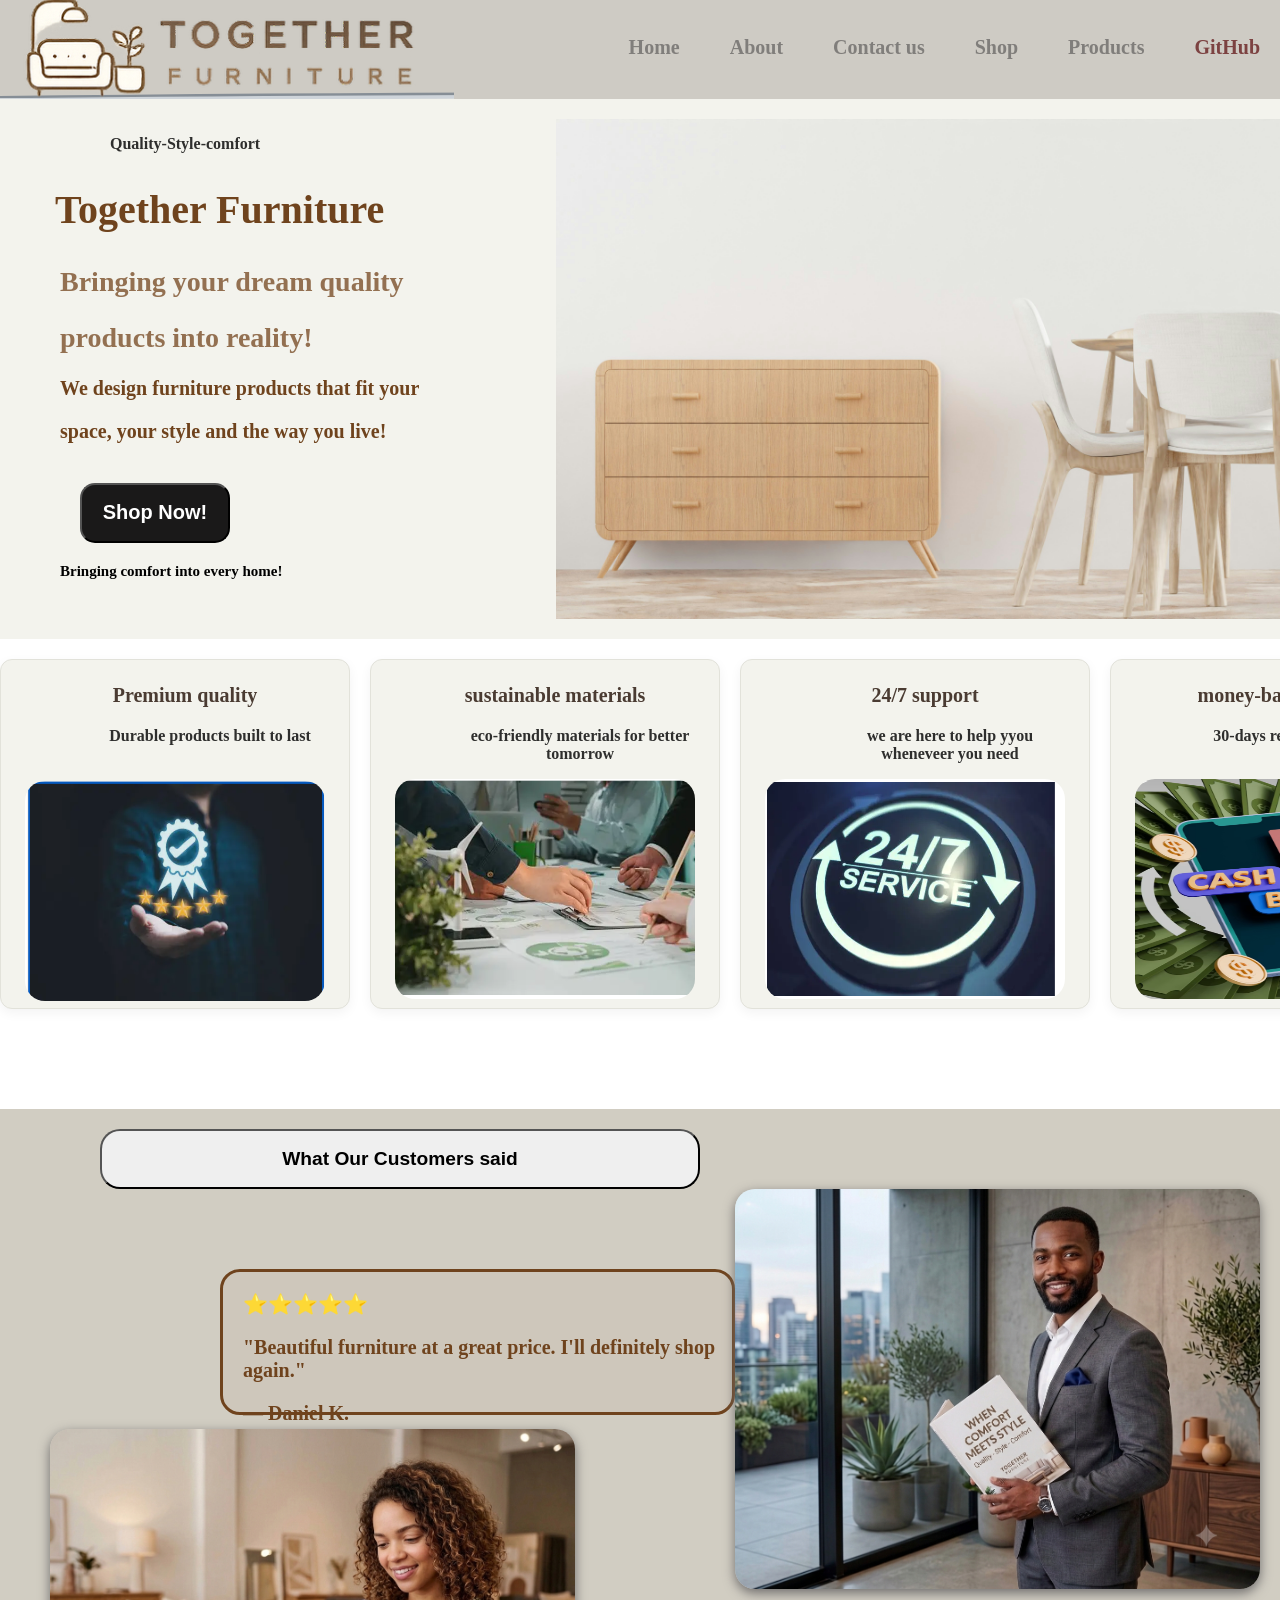
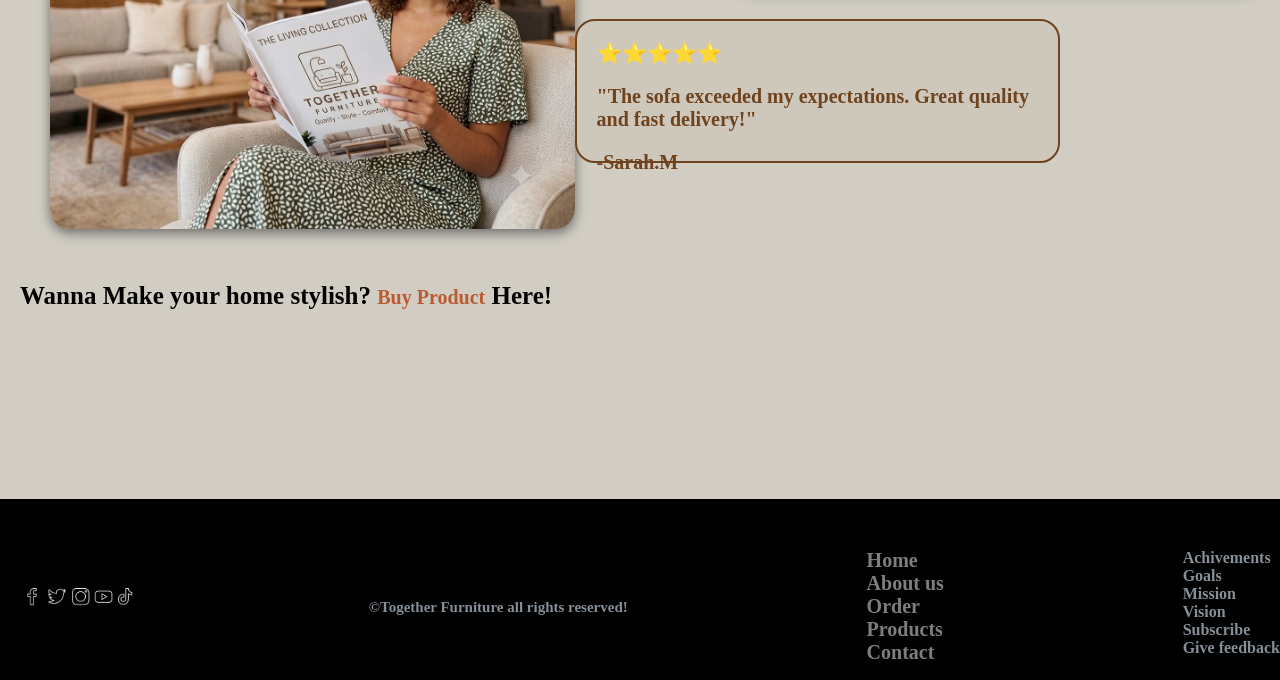
<file: index.html>
<!DOCTYPE html>
<html lang="en">
<head>
    <meta charset="UTF-8">
    <meta name="viewport" content="width=device-width, initial-scale=1.0">
    <title>🤝Together Furniture</title>
    <link rel="stylesheet" href="index.css">
</head>
<body>
    <header>
        <nav>
            <img src="images/ whitelogo.png" alt="logo of together furniture">
            <ul class="nav-ul">
                <li><a href="index.html">Home</a></li>
                <li><a href="about.html">About</a></li>
                <li><a href="contactus.html">Contact us</a></li>
                <li><a href="order.html">Shop</a></li>
                <li><a href="product.html">Products</a></li>
                <li><a class="git-link" href="https://github.com/mayaabyu/furniture.git">GitHub</a></li>
           
            </ul>
        </nav>
    </header>
  <main>
    <section class="hero-section">
  <div class="hero-text"> 
       <p>Quality-Style-comfort</p>
       <h1>Together Furniture</h1> 
       <h2>Bringing your dream quality </h2>
       <h2>products into reality!</h2>
       <h3>We design furniture products that fit your</h3>
        <h3>  space, your style and the way you live!</h3>
       <button id="shop-btn"> <a class="shop" href="order.html">Shop Now!</a></button> 
         <h4>Bringing comfort into every home!</h4>

  </div>
  <div class="hero-image">
    <img src="images/dada_design-76g-UdCbEVU-unsplash.jpg" alt="an iimage of furniture product" class="hero-img">
  </div>
    </section>
     
<section class="cards-section">
  <div class="card">
    <h3>Premium quality</h3>
    <p>Durable products built to last</p>
    <img src="images/ quality.png" alt="quality products " id="quality-img">
  </div>
  <div class="card">
    <h3>sustainable materials</h3>
    <p>eco-friendly materials for better tomorrow</p>
    <img src="images/ eco-friendly.png" alt="eco-friendly" class="function-img">
  </div>
  <div class="card">
    <h3>24/7 support</h3>
    <p>we are here to help yyou wheneveer you need</p>
    <img src="images/ services.png" alt="24/7 services" class="function-img">
  </div>
  <div class="card">
    <h3>money-back guarantee</h3>
    <p>30-days returns for your choice of style</p>
    <img src="images/ cashback.png" alt="money-back guarantee" class="function-img">
  </div>
  
</section>

      <section class="split-section">
         <button id="commenter">What Our Customers said</button>
          <div class="customer-section">
            <div class="comment-1"> 
            <h3>⭐⭐⭐⭐⭐</h3>
        <h3>"Beautiful furniture at a great price. I'll definitely shop again."</h3>
        <h3>— Daniel K.</h3>`
        </div>
         <img id="daniel" src="images/ daniel.png" alt="customer">
          </div>     
          <div class="customer-section">
         <img id="sarah" src="images/watermarked_img_9652400933729435178.png" alt="Customer">
        <div class="comment-2">
            <h3>⭐⭐⭐⭐⭐</h3>
        <h3>"The sofa exceeded my expectations. Great quality and fast delivery!"</h3>
        <h3>-Sarah.M</h3>
        </div>
           </div>
      </section>
     <section class="links-section">
        <div class="callout">
            <h4 class="callout-text">Wanna Make your home stylish? <a id="order" href="product.html">Buy Product</a> Here!</h4>
            </div>

     </section> 
  </main>  

   <footer>
    <img class="socials-img" src="images/ socials.png" alt="our sociials">
    <div class="adress">
        <h4>©Together Furniture all rights reserved!</h4>
    
     
    </div>
     
    <ul class="footer-ul">
               <li><a href="index.html">Home</a></li>
            <li><a href="about.html">About us</a></li>
            <li><a href="order.html">Order</a></li>
            <li><a href="product.html">Products</a></li>
            <li><a href="contactus.html">Contact</a></li>
            </ul>
            <ul class="lists">
                <li>Achivements</li>
                <li>Goals</li>
                <li>Mission</li>
                <li>Vision</li>
                <li>Subscribe</li>
                <li>Give feedback</li>
            </ul>
  </footer> 
</body>
</html>
</file>
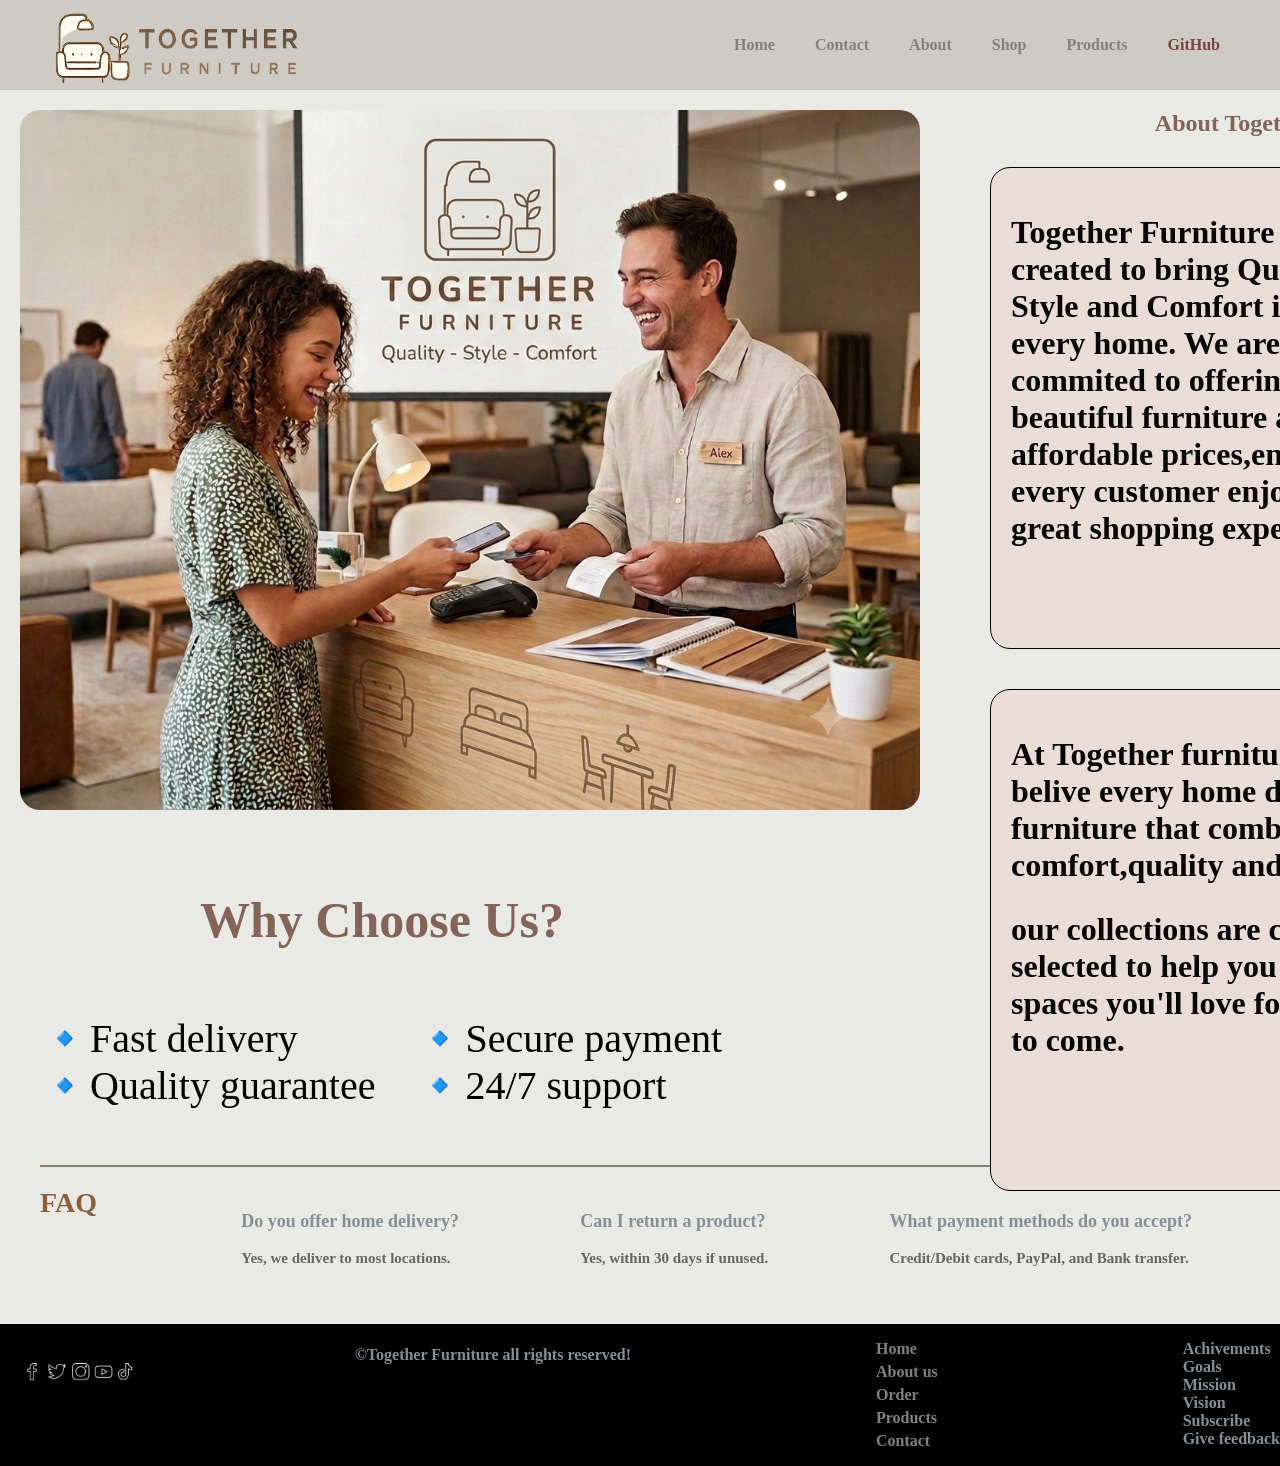
<file: about.html>
<!DOCTYPE html>
<html lang="en">
<head>
    <meta charset="UTF-8">
    <meta name="viewport" content="width=device-width, initial-scale=1.0">
    <title>About us</title>
    <link rel="stylesheet" href="about.css">
</head>
<body>
    <header>
        <nav>
            <img class="logo" src="images/ reallogo.png" alt="logo of together furniture">
            <ul class="nav-ul">
                <li><a class="home" href="index.html">Home</a></li>
                    <li><a class="contact" href="contactus.html">Contact</a></li>
                    <li><a class="about" href="about.html">About</a></li>
                    <li><a class="order" href="order.html">Shop</a></li>
                    <li><a class="product" href="product.html">Products</a></li>
                    <li><a class="git-link" href="https://github.com/mayaabyu/furniture.gi">GitHub</a></li>
                    
            </ul>
        </nav>
    </header>
    <main>
        
        <section class="about-section">
            <div class="top-split">
            <img class="customer" src="images/ customer.png" alt=""customer oftogether furniture>

            
            <div class="right-split">
                <h1>About Together Furniture</h1>
            <div class="box-1">
                <h2>Together Furniture was created to bring Quality,
                    Style and Comfort into every home. We are 
                    commited to offering beautiful furniture at affordable 
                    prices,ensuring every customer enjoys a great 
                    shopping experience.</h2>
            </div>
            <div class="box-2">
                <h2>At Together furniture,
                    we belive every home 
                    deserves furniture that 
                    combines 
                    comfort,quality and style.
                </h2>
               <h2>our collections 
                are carefully selected to help
                you create spaces you'll love
                 for years to come.
                </h2>
            </div>
             
     </div>
            </div>
 
        </section>
        <h3 class="why">Why Choose Us?</h3>        
     <div class="list">
         
        <ul class="why-choosee-us">
            <li>🔹Fast delivery</li>
            <li>🔹Quality guarantee</li>
             
        </ul> 
        <ul>
            <li>🔹Secure payment</li>
            <li>🔹24/7 support</li>
        </ul>
     </div>
  <div class="faq-section">
  <div class="faq-title">FAQ</div>

  <div class="faq-item">
    <h4>Do you offer home delivery?</h4>
    <p>Yes, we deliver to most locations.</p>
  </div>

  <div class="faq-item">
    <h4>Can I return a product?</h4>
    <p>Yes, within 30 days if unused.</p>
  </div>

  <div class="faq-item">
    <h4>What payment methods do you accept?</h4>
    <p>Credit/Debit cards, PayPal, and Bank transfer.</p>
  </div>
</div>
    </main>
     <footer>
    <img class="socials-img" src="images/ socials.png" alt="our sociials">
    <div class="adress">
        <h4>©Together Furniture all rights reserved!</h4>
    </div>
     
    <ul class="footer-ul">
               <li><a href="index.html">Home</a></li>
            <li><a href="about.html">About us</a></li>
            <li><a href="order.html">Order</a></li>
            <li><a href="product.html">Products</a></li>
            <li><a href="contactus.html">Contact</a></li>
            </ul>
            <ul class="lists">
                <li>Achivements</li>
                <li>Goals</li>
                <li>Mission</li>
                <li>Vision</li>
                <li>Subscribe</li>
                <li>Give feedback</li>
            </ul>
  </footer> 
    
</body>
</html>
</file>
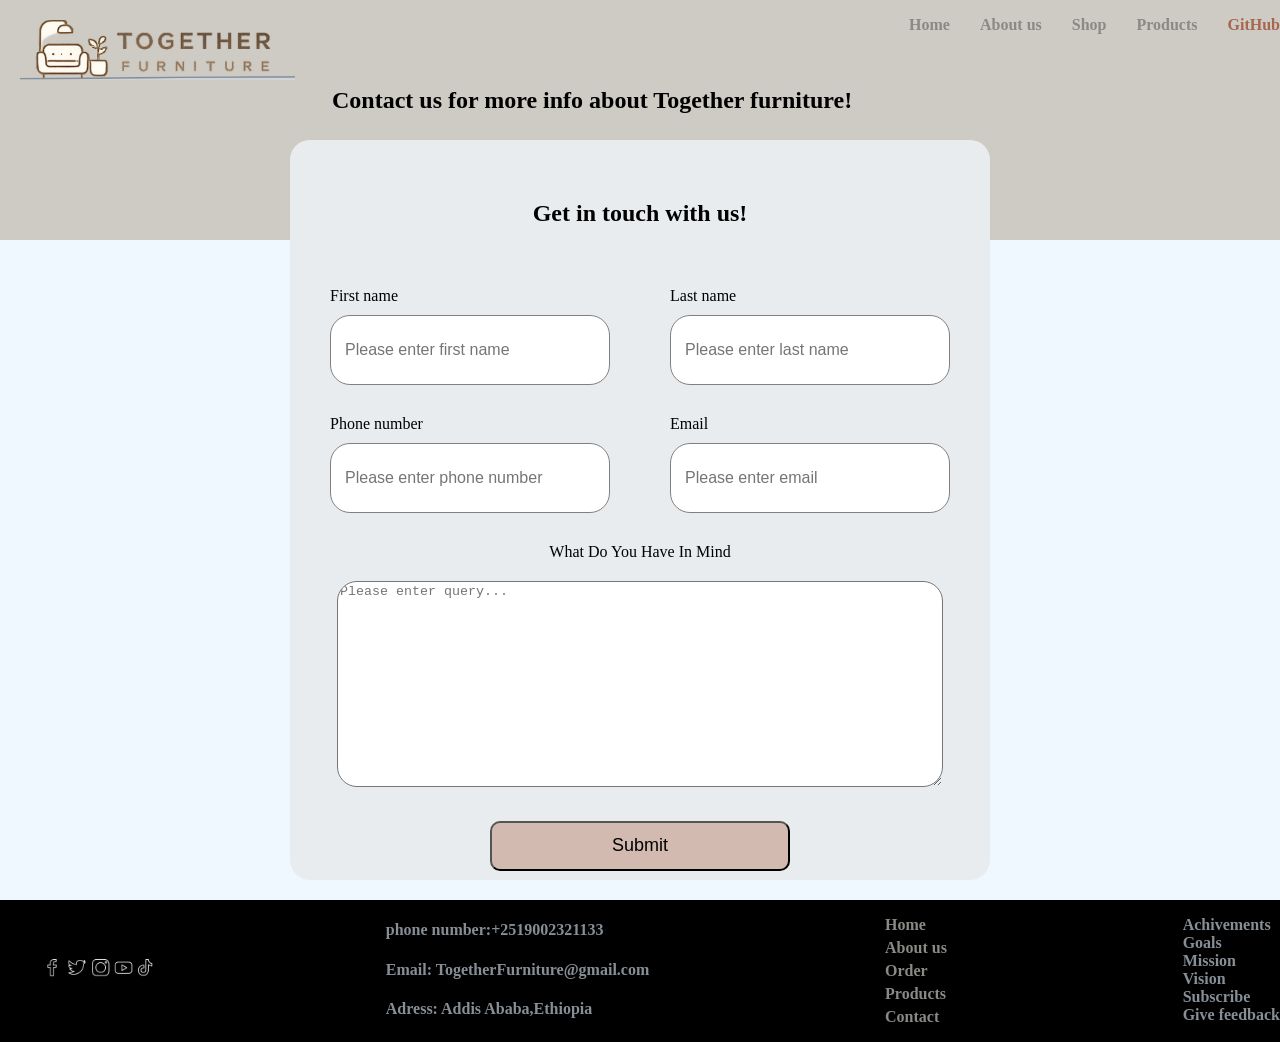
<file: contactus.html>
<!DOCTYPE html>
<html lang="en">
<head>
    <meta charset="UTF-8">
    <meta name="viewport" content="width=device-width, initial-scale=1.0">
    <title>contact us📞</title>
    <link rel="stylesheet" href="contactus.css">
</head>
<body>
    <header>
        <nav>
            <img src="images/ whitelogo.png" alt="logo of our furniture">
            <h1>Contact us for more info about Together furniture!</h1>
            <ul class="nav-ul">
               <li><a href="index.html">Home</a></li>
            <li><a href="about.html">About us</a></li>
            <li><a href="order.html">Shop</a></li>
            <li><a href="product.html">Products</a></li>
            <li><a class="git-link" href="https://github.com/mayaabyu/furniture.git">GitHub</a></li>
            </ul>
            
        </nav>
    </header>
    <main>
    <section class="contact-section">
        <div class="contact-card">
            <h2>Get in touch with us!</h2>
<form>
    <div class="form-row">
        <div class="form-group">
        <label for="name">First name</label> 
        <input type="text" id="info-input" placeholder="Please enter first name" required>
        </div>
        <div class="form-group">
            <label for="name">Last name</label>
            <input type="text" id="info-input" placeholder="Please enter last name" required>
        </div>
        <div class="form-group">
            <label for="Phone number">Phone number</label>
            <input type="text" id="info-input" placeholder="Please enter phone number" required>
        </div>
        <div class="form-group">
            <label for="email">Email</label>
            <input type="text" id="info-input" placeholder="Please enter email" requiired>
        </div>
         
          <div class="textarea-group">
            <label for="query" class="textarea-label">What Do You Have In Mind</label>
            <textarea id="query" name="query" placeholder="Please enter query..."></textarea>
           </div>
        <button class="submit-btn">Submit</button>
    </div>
</form>
        </div>
    </section>
    </main>
    <main style="flex:1">
  <footer>
    <img class="socials-img" src="images/ socials.png" alt="our sociials">
    <div class="adress">
        <h4>phone number:+2519002321133</h4>
    <h4>Email: TogetherFurniture@gmail.com</h4>
    <h4>Adress: Addis Ababa,Ethiopia</h4>
    </div>
     
    <ul class="footer-ul">
               <li><a href="index.html">Home</a></li>
            <li><a href="about.html">About us</a></li>
            <li><a href="order.html">Order</a></li>
            <li><a href="product.html">Products</a></li>
            <li><a href="contactus.html">Contact</a></li>
            </ul>
            <ul class="lists">
                <li>Achivements</li>
                <li>Goals</li>
                <li>Mission</li>
                <li>Vision</li>
                <li>Subscribe</li>
                <li>Give feedback</li>
            </ul>
  </footer> 
  </main> 
</body>
</html>
</file>
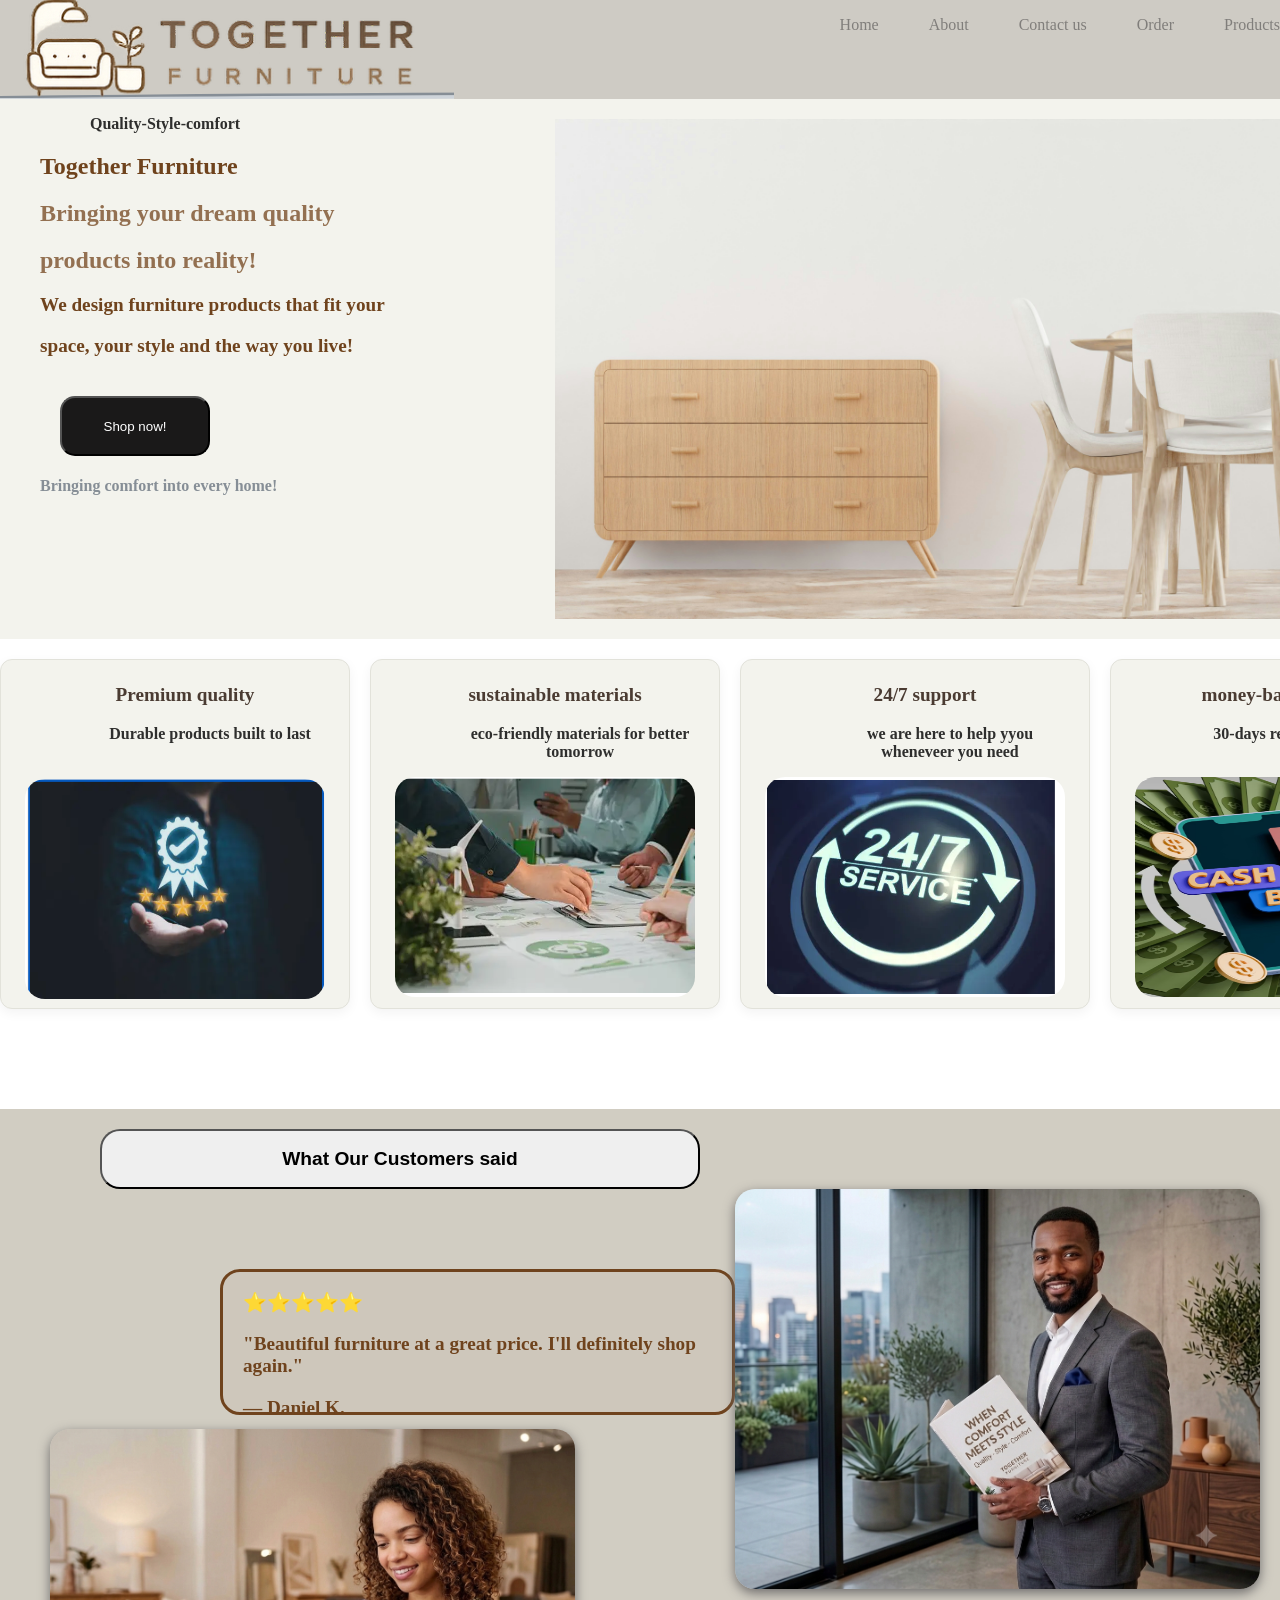
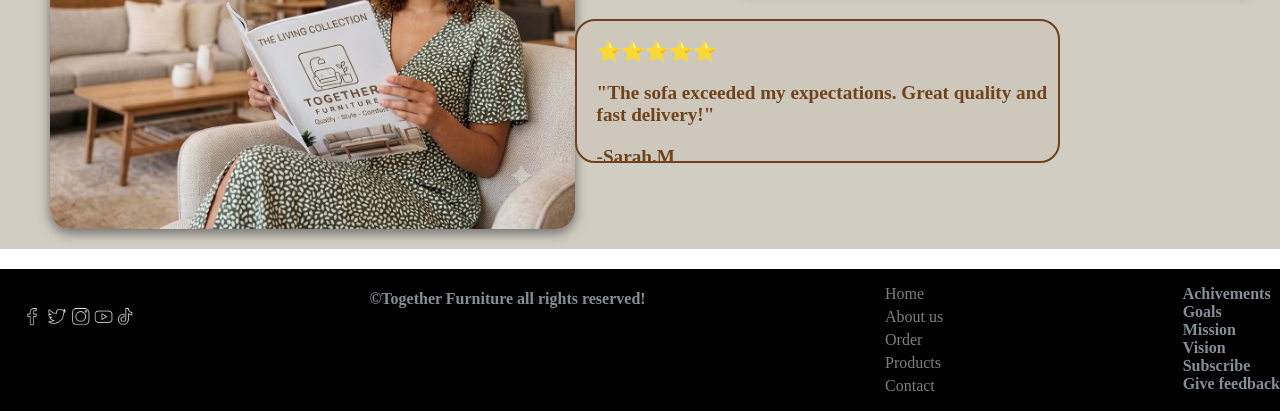
<file: homepage.html>
<!DOCTYPE html>
<html lang="en">
<head>
    <meta charset="UTF-8">
    <meta name="viewport" content="width=device-width, initial-scale=1.0">
    <title>🤝Together Furniture</title>
    <link rel="stylesheet" href="homepage.css">
</head>
<body>
    <header>
        <nav>
            <img src="images/ whitelogo.png" alt="logo of together furniture">
            <ul class="nav-ul">
                <li><a href="homepage.html">Home</a></li>
                <li><a href="about.html">About</a></li>
                <li><a href="contactus.html">Contact us</a></li>
                <li><a href="order.html">Order</a></li>
                <li><a href="product.html">Products</a></li>
            </ul>
        </nav>
    </header>
  <main>
    <section class="hero-section">
  <div class="hero-text"> 
       <p>Quality-Style-comfort</p>
       <h1>Together Furniture</h1> 
       <h2>Bringing your dream quality </h2>
       <h2>products into reality!</h2>
       <h3>We design furniture products that fit your</h3>
        <h3>  space, your style and the way you live!</h3>
       <button id="shop-btn">Shop now!</button>
          
         <h4>Bringing comfort into every home!</h4>

  </div>
  <div class="hero-image">
    <img src="images/dada_design-76g-UdCbEVU-unsplash.jpg" alt="an iimage of furniture product" class="hero-img">
  </div>
    </section>
     
<section class="cards-section">
  <div class="card">
    <h3>Premium quality</h3>
    <p>Durable products built to last</p>
    <img src="images/ quality.png" alt="quality products " id="quality-img">
  </div>
  <div class="card">
    <h3>sustainable materials</h3>
    <p>eco-friendly materials for better tomorrow</p>
    <img src="images/ eco-friendly.png" alt="eco-friendly" class="function-img">
  </div>
  <div class="card">
    <h3>24/7 support</h3>
    <p>we are here to help yyou wheneveer you need</p>
    <img src="images/ services.png" alt="24/7 services" class="function-img">
  </div>
  <div class="card">
    <h3>money-back guarantee</h3>
    <p>30-days returns for your choice of style</p>
    <img src="images/ cashback.png" alt="money-back guarantee" class="function-img">
  </div>
  
</section>

      <section class="split-section">
         <button id="commenter">What Our Customers said</button>
          <div class="customer-section">
            <div class="comment-1"> 
            <h3>⭐⭐⭐⭐⭐</h3>
        <h3>"Beautiful furniture at a great price. I'll definitely shop again."</h3>
        <h3>— Daniel K.</h3>
        </div>
         <img id="daniel" src="images/ daniel.png" alt="customer">
          </div>     
          <div class="customer-section">
         <img id="sarah" src="images/watermarked_img_9652400933729435178.png" alt="Customer">
        <div class="comment-2">
            <h3>⭐⭐⭐⭐⭐</h3>
        <h3>"The sofa exceeded my expectations. Great quality and fast delivery!"</h3>
        <h3>-Sarah.M</h3>
        </div>
           </div>
      </section>
     <section class="links-section">

     </section> 
  </main>  

   <footer>
    <img class="socials-img" src="images/ socials.png" alt="our sociials">
    <div class="adress">
        <h4>©Together Furniture all rights reserved!</h4>
    
     
    </div>
     
    <ul class="footer-ul">
               <li><a href="homepage.html">Home</a></li>
            <li><a href="about.html">About us</a></li>
            <li><a href="order.html">Order</a></li>
            <li><a href="product.html">Products</a></li>
            <li><a href="contactus.html">Contact</a></li>
            </ul>
            <ul class="lists">
                <li>Achivements</li>
                <li>Goals</li>
                <li>Mission</li>
                <li>Vision</li>
                <li>Subscribe</li>
                <li>Give feedback</li>
            </ul>
  </footer> 
</body>
</html>
</file>
<file: index.css>
body{
    margin: 0;
    padding: 0;
    
    
}

nav{
    display: flex;
    flex-direction: row;
    justify-content: space-between;
    background-color: #cecbc4;
    gap: 30px;
}

.nav-ul{
    list-style: none;
    display: flex;
    flex-direction: row;
    gap: 50px;
    text-decoration: none;
    padding: 20px;
}

p{
    color: #937051;
    font-weight: bold;
    margin-left: 70px;
}

h1{
    color: #6f431d;
    margin-left: 15px;
    font-size: 40px;
}

h2{
  color: #937051;
    margin-left: 20px; 
    font-size: 28px; 
}
 
h3{
    color: #6f431d;
    font-size: 20px;
    font-weight: bold;
    margin-left: 20px;

}
h4{   
   margin-left: 20px; 
   font-size: 15px;
   
}
#shop-btn{
    color: white;
    background-color: rgb(26, 25, 25);
    width: 150px;
    height: 60px;
    border-radius: 15px;
    margin-left: 40px;
    margin-top: 20px;
}
#shop-btn:hover{
    background-color: #61605e;
    transition: 0.1s;
}
.shop{
    color: white;
}

.shop:hover{
    transition: 0s;
    font-size: none;
}
 
.git-link{
    color: rgba(117, 53, 53, 0.919);
}

.hero-section{
    display: flex;
    flex-direction: row;
    background-color: #f3f3ed;
}
 .hero-image{
    display: flex;
    flex-direction: row;
    height: 500px;
    width: 600px;
    margin-left: 97px;
    padding: 20px;
    border-radius: 20px;

 }

 .hero-text{ 
   margin-left: 20px;
   padding: 20px; 
 }

 a{
    color: #807e7b;
    text-decoration: none;
    font-size: 20px;
    font-weight: bold;

 }

 a:hover{
    color: #4b4a49;    
    transition: 0.3s;
 }

  
.cards-section {
  display: flex;
  flex-direction: row;
  gap: 20px;
  margin-top: 20px;
  justify-content: space-around;
   
}

 
.card {
  background-color: #f3f3ed;             
  padding: 24px;
  border-radius: 12px;
  border: 1px solid #e2e2da;
  box-shadow: 0 4px 12px rgba(0, 0, 0, 0.05);
  transition: transform 0.2s ease;
  height: 300px;
  text-align: center;   
}
 
.card:hover {
  transform: translateY(-8px);
}

.function-img{
    width: 300px;
    height: 220px;
    border-radius: 20px;
    box-shadow: 1px grey;
}

#quality-img{
    margin-top: 20px;
    width: 300px;
    height: 220px;
    border-radius: 20px;
    box-shadow: 1px grey; 
}
 

.card h3 {
  margin-top: 0;
  color: #4a3b32;                         
}

p{
    color: #2e2e2d;
}

.split-section{
  display: flex;
  flex-direction: column;
  justify-content: space-between;   
  background-color: #d1cdc2;
  height: 700px;
  padding: 20px;
  margin-top: 100px;
}
  

 .customer-section{
    display: flex;
    flex-direction: row;
    justify-content: space-between;
    max-height: 800px;
     
 }

  #daniel{
    max-width: 850px;
    max-height: 400px;
    border-radius: 20px;
    box-shadow: inset;
    box-shadow: 0 4px 12px  rgb(109, 107, 107);
  }

 .comment-1{
    border: 3px solid #6f431d;
    height: 140px;
    border-radius: 20px;
    margin-left: 200px;
    margin-top: 80px;
    background-color:#cec7bb;
 } 

 #sarah{
     max-width: 850px;
     max-height: 400px;
     border-radius: 20px;
    
     box-shadow: 0 4px 12px  rgb(109, 107, 107);
     margin-top: -160px;
     margin-left: 30px;
 }

 .comment-2{
    border: 2px solid #6f431d;
    height: 140px;
    border-radius: 20px;
    margin-right: 200px;
    margin-top: 30px;
    background-color: #cec7bb;

 }

 #commenter{
    width: 600px;
    height: 100px;
    border-radius: 20px;
    display: flex;
    flex-direction: row;
    align-items: center;
    margin-left: 80px;
    justify-content: center;
    font-size: larger;
    font-weight: bolder;
 }

 #commenter:hover{
    background-color: #bab4a8;
    transition: 0.1s;
 }

  
 #order{
    color: #ba5b32;
    text-decoration: dashed;
 }

 #order:hover{
    color: #74451c;
 }

 .callout-text{
    color: black;
    font-size: 25px;
 }

.callout{
    display: flex;
    flex-direction: row;
    background-color:#d1cdc2;
    height: 250px;
    
 }
  


  footer{
    display: flex;
    flex-direction: row;
    justify-content: space-between;
    background-color: black;
    max-height: 220px;
    position: sticky;
    width: 100%;
    gap: 20px;
}

 

.footer-ul{
    display: flex;
    flex-direction: column;
    list-style: none;
    text-decoration: none;
     
    margin-top: 50px;
    font-weight: bold;
    
}  

.lists{
     color: #868e96;    
     list-style: none;
     text-decoration: none;
     gap: 20px;
     font-weight: bold;
     margin-top: 50px;
}

 .socials-img{
    width: 150px;
    height: 100px;
    margin-top: 50px;
     
 }

footer h4{
  color: #868e96;
  margin-top: 100px;  
 }
</file>
<file: about.css>
body{
    margin: 0;
    padding: 0;
    background-color: #e9eae5;
}

nav{
    display: flex;
    flex-direction: row;
    justify-content: space-between;
    background-color: #cecbc4;
    height:  90px;
}

.nav-ul{
    display: flex;
    flex-direction: row;
    list-style: none;
    text-decoration: none;
    justify-content: space-between;
    gap: 40px;
    align-items: center;
    align-self: center;
    justify-self: center;
    margin-right: 60px;
}
.git-link{
      color: rgba(117, 53, 53, 0.919);
}
a{
    list-style: none;
    text-decoration: none;
    color: gray;
    font-weight: bolder;
}

.logo{
    margin-right: 20px;
    width: 350px;
    height: 200px;
    margin-top: -50px;
}
/*about-section*/
.about-section{
    display: flex;
    flex-direction: column;    

    
}

h1{
    display: flex;
    flex-direction: row;
    justify-content: right;
    color: #846358;
    font-weight: 500x;
    
}
.top-split{
    display: flex;
    gap: 50px;
 }

 .right-split{
     gap: 40px;
     display: flex;
     flex-direction: column;
    
 }
.box-1{
    padding: 20px;
    background-color: #eaddd7;
    border: 1px solid black;
    height: 440px;
    width: 390px;
    border-radius: 20px;
    overflow: hidden;
    margin-top: -30px; 
    text-align: left;  
     
}

h2{
    font-weight: bolder;
    font-size: xx-large;
    margin: 10ox;
    color: #070707;


}

.box-2{
    padding: 20px;
    background-color: #eaddd7;
    border: 1px solid black;
    height: 460px;
    width: 390px;
    border-radius: 20px;   
    overflow: hidden;
     
}

.customer{
    display: flex;
    flex-direction: row;
    justify-content: flex-start;
    width: 900px;
    border-radius: 40px;
    max-height: 700px;
    padding: 20px;
}

 p{
    color: #7f7e7b;
    font-weight: bold;
    align-items: center;
    align-self: center;
    display: flex;
    flex-direction: row;
 }

  

 .list{
    display: flex;
    flex-direction: row;
 }

 .list li{
    font-size: 40px;
    gap: 20px;
    display: flex;
    flex-direction: row;
 }
.why{
    color: #846358;
    font-size: 50px;
    display: flex;
    flex-direction: column;
    margin-top: -300px;
    margin-left: 200px;
}


  .faq-section{
    display: flex;
    justify-content: space-between;
    align-items: flex-start;
    border-top: 2px solid #8c7b6d;
    padding-top: 20px;
    margin: 40px;
    width: 90%;
    gap: 10px;
}

.faq-title{
    font-size: 28px;
    font-weight: bold;
    color: #8b5e3c;
    min-width: 80px;
}

 

.faq-item h4{
    font-size: 18px;
    margin-bottom: 8px;
}

.faq-item p{
    font-size: 15px;
    color: #666;
    line-height: 1.5;
}

 .card{
    display: flex;
    flex-direction: row;
    justify-content: space-between;
    gap: 10px;
    height: 60px;
 }


  
  footer{
    display: flex;
    flex-direction: row;
    justify-content: space-between;
    background-color: black;
    max-height: 205px;
    margin-top: 20px;
    position: sticky;
    top: 100vh;  
    width: 100%;
    margin-bottom: -40px; 
}

 

.footer-ul{
   display: flex;
    flex-direction: column;
    list-style: none;
    text-decoration: none;
    gap: 5px;
    
}  

.lists{
     color: #868e96;    
     list-style: none;
     text-decoration: none;
     gap: 10px;
     font-weight: bold;
}

 .socials-img{
    width: 150px;
    height: 100px;
     
 }

 h4{
  color: #868e96;
  display: flex;
  flex-direction: column;
  gap: 0px;
  overflow: hidden;
  
 }

 .callout{
    display: flex;
    flex-direction: row;
    background-color:#d1cdc2;
    height: 200px;

 }
</file>
<file: contactus.css>
body{
    margin: 0;
    padding: 0;
    background-color: aliceblue;
    height: 100%;
}

nav{
     display: flex;
    flex-direction: row;
    justify-content: space-between;
    background-color: #cecbc4;
    position-try: relative; 
    height: 240px; 
}

.nav-ul{
    display: flex;
    flex-direction: row;
    list-style: none;
    text-decoration: none;
    gap: 30px;

}
img{
    height: 60px;
    padding: 20px;

}

a{
    color: #8a8985;
    font-weight: bolder;
    text-decoration: none;
    list-style: none;
}
a:hover{
   text-decoration: dashed;
    color: #a1a09d;
}

h1{
    margin-top: -20px;
    font-style: monospace;
    font-weight: bold;
    align-self: center;
}

.git-link{
    color: #a7664d;
}

.git-link:hover{
    color: #7a4b39;
}

.contact-card{
    text-align: center;
    background-color: #e9ecef;
    border-radius: 20px;
    width: 700px;
    height: 700px;
    margin: auto;
    margin-top: -100px;
    position: relative;
    z-index: 10; 
    border: #74726d; 
    padding-top: 40px 
}
h2{
    color: black;
    font-size: 500;
    margin-top: 20px;
}

.form-row{
    display: flex;
     flex-wrap: wrap;
     justify-content: space-between;
     padding: 40px;
     gap: 30px;
      
}

.form-group{
    display: flex;
    flex-direction: column;
    flex-wrap: wrap;
    gap: 10px;
     
}
.form-group label{
    display: flex;
    flex-direction: row;
    
    align-items: center;
}

.form-group input{
     color: #868e96;
    border: 1px solid gray;
    padding:14px;
    font-size:16px;
    align-items: center;
    height: 40px;
    border-radius: 20px;
    width: 250px;
}
.submit-btn{
    display: block;      
    margin: 0 auto;
    background-color: #d2bab0;
    width: 300px;
    height: 50px;
    border-radius: 10px;
    align-self: center;
    font-size: large;
        
}
.submit-btn:hover{
    transition: 0.5s;
    background-color: #a08980; 
}
#info-input{
    width: 250px;
    height: 40px;
    border-radius: 20px;
}
 

textarea{
    margin-top: 20px;
    width: 600px;
    height: 200px;
     border-radius: 20px;

}

footer{
    display: flex;
    flex-direction: row;
    justify-content: space-between;
    background-color: black;
     max-height: 205px;
    margin-top: 20px;
    position: sticky;
    top: 100vh;  
    width: 100%;
    margin-bottom: -40px; 
}

 

.footer-ul{
   display: flex;
    flex-direction: column;
    list-style: none;
    text-decoration: none;
    gap: 5px;
    
}  

.lists{
    color: #868e96;
    
     
     list-style: none;
     text-decoration: none;
     gap: 10px;
     font-weight: bold;
}

 .socials-img{
    width: 150px;
    height: 100px;
     
 }

 h4{
  color: #868e96;
  display: flex;
  flex-direction: column;
  gap: 0px;
  overflow: hiidden;
  
 }
</file>
<file: homepage.css>
body{
    margin: 0;
    padding: 0;
    
    
}

nav{
    display: flex;
    flex-direction: row;
    justify-content: space-between;
    background-color: #cecbc4;
    gap: 30px;
}

.nav-ul{
    list-style: none;
    display: flex;
    flex-direction: row;
    gap: 50px;
    text-decoration: none;
}

p{
    color: #937051;
    font-weight: bold;
    margin-left: 70px;
}

h1{
    color: #6f431d;
    margin-left: 20px;
}

h2{
  color: #937051;
    margin-left: 20px;  
}
h3{
    color: #161616;
    margin-left: 20px;
}
h4{
   color: #161616;
   margin-left: 20px; 
}
#shop-btn{
    color: white;
    background-color: rgb(26, 25, 25);
    width: 150px;
    height: 60px;
    border-radius: 15px;
    margin-left: 40px;
    margin-top: 20px;
}
#shop-btn:hover{
    background-color: #61605e;
    transition: 0.1s;
}
.hero-section{
    display: flex;
    flex-direction: row;
    background-color: #f3f3ed;
}
 .hero-image{
    display: flex;
    flex-direction: row;
    height: 500px;
    width: 600px;
    margin-left: 150px;
    padding: 20px;
    border-radius: 20px;

 }

 .hero-text{
     
   margin-left: 20px; 
 }
 a{
    color: #807e7b;
    text-decoration: none;
 }
 a:hover{
    color: #4b4a49;
    font-size: small;
    transition: 0.3s;
 }

  
.cards-section {
  display: flex;
  flex-direction: row;
  gap: 20px;
  margin-top: 20px;
}

 
.card {
  background-color: #f3f3ed;             
  padding: 24px;
  border-radius: 12px;
  border: 1px solid #e2e2da;
  box-shadow: 0 4px 12px rgba(0, 0, 0, 0.05);
  transition: transform 0.2s ease;
  height: 300px;
  text-align: center;
   
}
 
.card:hover {
  transform: translateY(-5px);
}
.function-img{
    width: 300px;
    height: 220px;
    border-radius: 20px;
    box-shadow: 1px grey;
}
#quality-img{
    margin-top: 20px;
   width: 300px;
    height: 220px;
    border-radius: 20px;
    box-shadow: 1px grey; 
}
h3{
    color: #6f431d;
    font-size: larger;
    font-weight: bold;

}

.card h3 {
  margin-top: 0;
  color: #4a3b32;                         
}

p{
    color: #2e2e2d;
}

.split-section{
  display: flex;
  flex-direction: column;
  justify-content: space-between;  
   
  background-color: #d1cdc2;
  height: 700px;
  padding: 20px;
  margin-top: 100px;
}
  

 .customer-section{
    display: flex;
    flex-direction: row;
    justify-content: space-between;
    max-height: 800px;
     
 }

  #daniel{
    max-width: 850px;
    max-height: 400px;
    border-radius: 20px;
   box-shadow: inset;
    box-shadow: 0 4px 12px  rgb(109, 107, 107);
  }

 .comment-1{
    border: 3px solid #6f431d;
    height: 140px;
    border-radius: 20px;
    margin-left: 200px;
    margin-top: 80px;
    background-color:#cec7bb;
 } 

 #sarah{
     max-width: 850px;
     max-height: 400px;
     border-radius: 20px;
     box-shadow: inset;
     box-shadow: 0 4px 12px  rgb(109, 107, 107);
     margin-top: -160px;
     margin-left: 30px;
 }

 .comment-2{
    border: 2px solid #6f431d;
    height: 140px;
    border-radius: 20px;
    margin-right: 200px;
    margin-top: 30px;
    background-color: #cec7bb;

 }

 #commenter{
    width: 600px;
    height: 100px;
    border-radius: 20px;
    display: flex;
    flex-direction: row;
    align-items: center;
     margin-left: 80px;
    justify-content: center;
    font-size: larger;
    font-weight: bolder;
 }

 #commenter:hover{
    background-color: #bab4a8;
    transition: 0.1s;
 }


  footer{
    display: flex;
    flex-direction: row;
    justify-content: space-between;
    background-color: black;
     max-height: 205px;
    margin-top: 20px;
    position: sticky;
    top: 100vh;  
    width: 100%;
    margin-bottom: -40px; 
}

 

.footer-ul{
   display: flex;
    flex-direction: column;
    list-style: none;
    text-decoration: none;
    gap: 5px;
    
}  

.lists{
    color: #868e96;
    
     
     list-style: none;
     text-decoration: none;
     gap: 10px;
     font-weight: bold;
}

 .socials-img{
    width: 150px;
    height: 100px;
     
 }

 h4{
  color: #868e96;
  display: flex;
  flex-direction: column;
  gap: 0px;
  overflow: hiidden;
  
 }
</file>
